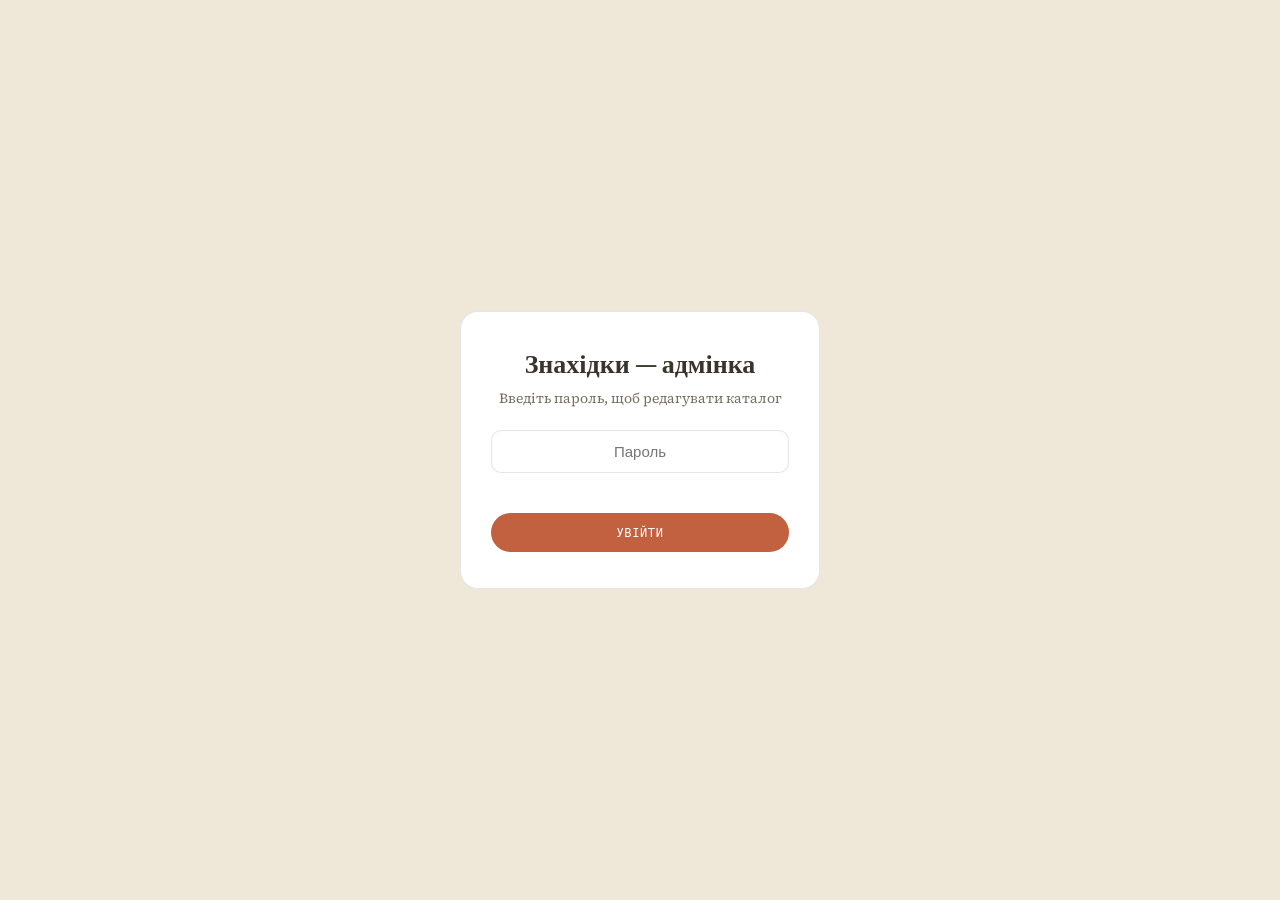
<file: admin.html>
<!DOCTYPE html>
<html lang="uk">
<head>
<meta charset="UTF-8">
<meta name="viewport" content="width=device-width, initial-scale=1.0">
<title>Знахідки — адмінка</title>
<link rel="preconnect" href="https://fonts.googleapis.com">
<link rel="preconnect" href="https://fonts.gstatic.com" crossorigin>
<link href="https://fonts.googleapis.com/css2?family=Fraunces:opsz,wght@9..144,400;9..144,500;9..144,600;9..144,700&family=Source+Serif+4:ital,wght@0,400;0,500;0,600;1,400&family=Space+Mono:wght@400;700&display=swap" rel="stylesheet">
<link rel="stylesheet" href="style.css">
<meta http-equiv="Cache-Control" content="no-cache, no-store, must-revalidate">
</head>
<body>

<div class="lock-screen" id="lockScreen">
  <div class="lock-box">
    <h2>Знахідки — адмінка</h2>
    <p>Введіть пароль, щоб редагувати каталог</p>
    <input type="password" id="lockPassword" placeholder="Пароль">
    <div class="lock-error" id="lockError"></div>
    <button class="btn-primary" style="width:100%" id="lockSubmit">Увійти</button>
  </div>
</div>

<div class="shell" id="appShell" style="display:none;">

  <header class="masthead">
    <div class="masthead-top">
      <div>
        <p class="eyebrow">Домашній каталог · адмін-режим</p>
        <h1>Знахідки<br><em>на двох</em></h1>
        <p class="subline">Тут ви з дружиною додаєте, редагуєте й прибираєте знахідки. Публічна сторінка покаже їх лише після публікації.</p>
      </div>
      <span class="admin-badge">режим редагування</span>
    </div>

    <nav class="tabs" id="tabs"></nav>
  </header>

  <main id="pages"></main>

  <footer>
    <span id="footer-count"></span>
    <button class="btn-secondary" style="padding:8px 16px;" id="publishBtn">Опублікувати →</button>
  </footer>

</div>

<!-- Модалка додавання/редагування знахідки -->
<div class="modal-overlay" id="modalOverlay">
  <div class="modal">
    <h3 id="modalTitle">Нова знахідка</h3>
    <p class="modal-sub" id="modalSub"></p>

    <div class="field">
      <label>Назва</label>
      <input type="text" id="fTitle" placeholder="напр. Чайна пара, порцеляна">
    </div>
    <div class="field">
      <label>Де знайшли</label>
      <input type="text" id="fPlace" placeholder="напр. блошиний ринок">
    </div>
    <div class="field">
      <label>Опис / стан</label>
      <textarea id="fNote" placeholder="стан, деталі, історія знахідки"></textarea>
    </div>
    <div class="field">
      <label>Статус</label>
      <select id="fStatus">
        <option value="available">Є в наявності</option>
        <option value="sold">Вже пішло</option>
      </select>
    </div>
    <div class="field">
      <label style="display:flex; align-items:center; gap:8px; cursor:pointer;">
        <input type="checkbox" id="fForSale" style="width:16px; height:16px;" onchange="togglePriceField()">
        Товар для продажу (з'явиться у "Крамниці")
      </label>
      <div id="priceFieldWrap" style="display:none; margin-top:10px;">
        <label>Ціна</label>
        <input type="text" id="fPrice" placeholder="напр. 450 грн">
      </div>
    </div>
    <div class="field">
      <label>Фото (необов'язково)</label>
      <input type="file" id="fPhoto" accept="image/*">
      <div class="photo-preview" id="photoPreview">без фото</div>
    </div>

    <div class="field">
      <label>Характеристики (необов'язково)</label>
      <div id="specsList"></div>
      <button type="button" class="btn-secondary" id="addSpecBtn" style="margin-top:8px; width:100%;">+ додати характеристику</button>
    </div>

    <div class="modal-status" id="modalStatus"></div>

    <div class="modal-actions">
      <button class="btn-secondary" id="cancelBtn">Скасувати</button>
      <button class="btn-primary" id="saveBtn">Зберегти</button>
    </div>
  </div>
</div>

<!-- Модалка додавання/редагування статті -->
<div class="modal-overlay" id="articleModalOverlay">
  <div class="modal">
    <h3 id="articleModalTitle">Нова історія</h3>

    <div class="field">
      <label>Заголовок</label>
      <input type="text" id="aTitle" placeholder="напр. Як ми почали збирати вінтаж">
    </div>
    <div class="field">
      <label>Підзаголовок (необов'язково)</label>
      <input type="text" id="aSubtitle" placeholder="напр. Фарфор, кінець ХІХ ст.">
    </div>
    <div class="field">
      <label>Короткий опис (буде показано в стрічці)</label>
      <textarea id="aExcerpt" placeholder="2-3 речення, які підсумовують історію" style="min-height:56px;"></textarea>
    </div>
    <div class="field">
      <label>Повний текст статті</label>
      <textarea id="aContent" placeholder="Текст статті повністю" style="min-height:140px;"></textarea>
    </div>
    <div class="field">
      <label>Фото (необов'язково)</label>
      <input type="file" id="aPhoto" accept="image/*">
      <div class="photo-preview" id="aPhotoPreview">без фото</div>
    </div>

    <div class="field">
      <label>Хронологія «Минуле в деталях» (необов'язково)</label>
      <p style="font-size:12px; color:var(--ink-soft); margin:0 0 10px 0;">Заповніть, якщо хочете показати цю історію як розгорнуту хронологію на сторінці "Про нас".</p>
      <label style="margin-top:8px;">01. Знайшли</label>
      <textarea id="aStep1" placeholder="напр. Блошиний ринок у Львові, серед старого посуду." style="min-height:44px;"></textarea>
      <label style="margin-top:8px;">02. Помітили</label>
      <textarea id="aStep2" placeholder="напр. Тонкий малюнок і незвичний орнамент привернули увагу." style="min-height:44px;"></textarea>
      <label style="margin-top:8px;">03. Дізналися</label>
      <textarea id="aStep3" placeholder="напр. Ймовірно, австро-угорське виробництво кінця ХІХ ст." style="min-height:44px;"></textarea>
      <label style="margin-top:8px;">04. Зберегли</label>
      <textarea id="aStep4" placeholder="напр. Тепер ця чашка частина нашої колекції." style="min-height:44px;"></textarea>
    </div>

    <div class="modal-status" id="articleModalStatus"></div>

    <div class="modal-actions">
      <button class="btn-secondary" id="articleCancelBtn">Скасувати</button>
      <button class="btn-primary" id="articleSaveBtn">Зберегти</button>
    </div>
  </div>
</div>

<!-- Модалка публікації -->
<div class="modal-overlay" id="publishOverlay">
  <div class="modal">
    <h3>Опублікувати каталог</h3>
    <p class="modal-sub">Завантажте файл нижче і замініть ним <strong>data.json</strong> у вашому репозиторії на GitHub. Публічна сторінка одразу покаже оновлені знахідки.</p>
    <button class="btn-primary" style="width:100%; margin-bottom:14px;" id="downloadDataBtn">Завантажити data.json</button>
    <p class="modal-sub" style="margin-bottom:6px;">Або скопіюйте вміст вручну:</p>
    <div class="publish-code" id="publishCode"></div>
    <div class="modal-actions">
      <button class="btn-secondary" style="width:100%;" id="closePublishBtn">Закрити</button>
    </div>
  </div>
</div>

<button class="back-to-top" id="backToTop" onclick="window.scrollTo({top:0, behavior:'smooth'})" aria-label="Нагору">
  <svg viewBox="0 0 24 24" fill="none" stroke="currentColor" stroke-width="2.4" stroke-linecap="round" stroke-linejoin="round"><path d="M12 19V5"/><path d="M6 11l6-6 6 6"/></svg>
</button>

<script>
// ===================== ПАРОЛЬ =====================
// Проста локальна перевірка — не криптографічний захист,
// але відсіює випадкових відвідувачів.
const ADMIN_PASSWORD = 'znahidky2026';
const UNLOCK_KEY = 'znahidky_admin_unlocked';

function tryUnlock(){
  const val = document.getElementById('lockPassword').value;
  if (val === ADMIN_PASSWORD){
    localStorage.setItem(UNLOCK_KEY, '1');
    showApp();
  } else {
    document.getElementById('lockError').textContent = 'Невірний пароль';
  }
}
document.getElementById('lockSubmit').addEventListener('click', tryUnlock);
document.getElementById('lockPassword').addEventListener('keydown', (e) => { if (e.key === 'Enter') tryUnlock(); });

function showApp(){
  document.getElementById('lockScreen').style.display = 'none';
  document.getElementById('appShell').style.display = 'block';
  init();
}

// ===================== ІКОНКИ ПО КАТЕГОРІЯХ =====================
const icons = {
  books: `<svg viewBox="0 0 64 64" fill="none" stroke="#9C4A2E" stroke-width="2.4" stroke-linecap="round" stroke-linejoin="round">
    <path d="M32 14c-6-5-14-6-20-4v34c6-2 14-1 20 4"/>
    <path d="M32 14c6-5 14-6 20-4v34c-6-2-14-1-20 4"/>
    <path d="M32 14v38"/>
  </svg>`,
  ceramics: `<svg viewBox="0 0 64 64" fill="none" stroke="#9C4A2E" stroke-width="2.4" stroke-linecap="round" stroke-linejoin="round">
    <path d="M24 12h16v8c6 4 8 10 6 18-2 8-8 12-14 12s-12-4-14-12c-2-8 0-14 6-18z"/>
    <path d="M24 12h16"/>
    <path d="M40 26c4 1 8 4 8 8s-3 6-6 6"/>
  </svg>`,
  paintings: `<svg viewBox="0 0 64 64" fill="none" stroke="#9C4A2E" stroke-width="2.4" stroke-linecap="round" stroke-linejoin="round">
    <rect x="10" y="12" width="44" height="34" rx="2"/>
    <path d="M10 38l12-10 9 8 8-12 15 16"/>
    <circle cx="22" cy="22" r="3.5"/>
    <path d="M20 52h24"/>
  </svg>`,
  vinyl: `<svg viewBox="0 0 64 64" fill="none" stroke="#9C4A2E" stroke-width="2.4" stroke-linecap="round" stroke-linejoin="round">
    <circle cx="32" cy="32" r="20"/>
    <circle cx="32" cy="32" r="13" stroke-dasharray="1.5 4"/>
    <circle cx="32" cy="32" r="4" fill="#9C4A2E" stroke="none"/>
  </svg>`,
  other: `<svg viewBox="0 0 64 64" fill="none" stroke="#9C4A2E" stroke-width="2.4" stroke-linecap="round" stroke-linejoin="round">
    <path d="M12 24l20-10 20 10-20 10z"/>
    <path d="M12 24v18l20 10 20-10V24"/>
    <path d="M32 34v18"/>
  </svg>`
};

const categories = [
  { id:'about',    label:'Про нас',              index:'00' },
  { id:'books',    label:'Книги',                index:'01' },
  { id:'ceramics', label:'Кераміка та фарфор',    index:'02' },
  { id:'paintings',label:'Картини',               index:'03' },
  { id:'vinyl',    label:'Вініл',                 index:'04' },
  { id:'other',    label:'Інше',                  index:'05' },
  { id:'articles', label:'Історії',               index:'06' },
  { id:'contacts', label:'Контакти',              index:'08' },
];

const DEFAULT_CONTACTS = {
  telegram: 'https://t.me',
  instagram: 'https://instagram.com',
  facebook: 'https://facebook.com',
  email: 'znahidky@example.com',
  buying: 'Пишете в будь-який зручний месенджер — домовляємось про ціну й деталі\nОплата переказом на карту\nЗабрати особисто у Львові або відправимо Новою поштою'
};

const DRAFT_KEY = 'znahidky_admin_draft';
let items = { books:[], ceramics:[], paintings:[], vinyl:[], other:[], articles:[], featured:null, featuredStory:null, contacts:null };

const tabsEl = document.getElementById('tabs');
const pagesEl = document.getElementById('pages');
const modalOverlay = document.getElementById('modalOverlay');
const modalStatus = document.getElementById('modalStatus');
let currentCatForModal = null;
let pendingPhotoDataUrl = null;
let detailReturnTo = 'about';
let editingItemId = null;

categories.forEach(cat => {
  const btn = document.createElement('button');
  btn.dataset.target = cat.id;
  btn.textContent = cat.label;
  btn.addEventListener('click', () => showPage(cat.id));
  tabsEl.appendChild(btn);
});

const REAL_CATEGORY_IDS = ['books','ceramics','paintings','vinyl','other'];

function renderAboutPage(){
  const el = document.createElement('section');
  el.className = 'page';
  el.id = 'page-about';

  const featuredOptionsHtml = REAL_CATEGORY_IDS.map(catId => {
    const cat = categories.find(c => c.id === catId);
    const list = items[catId] || [];
    if (!list.length) return '';
    const opts = list.map(it => `<option value="${catId}::${it.id}"${items.featured && items.featured.catId === catId && items.featured.itemId === it.id ? ' selected' : ''}>${escapeHtml(it.title)}</option>`).join('');
    return `<optgroup label="${cat.label}">${opts}</optgroup>`;
  }).join('');

  const storyOptionsHtml = (items.articles || []).map(a => `<option value="${a.id}"${items.featuredStory === a.id ? ' selected' : ''}>${escapeHtml(a.title)}</option>`).join('');

  el.innerHTML = `
    <div class="about-grid">
      <div>
        <h2>Про нас</h2>
        <p>Ми збираємо старі речі — не заради колекції на полиці, а заради історій, які до них додаються.</p>
        <p>Тут ми фіксуємо те, що знаходимо разом. Це адмін-режим — правки тут ще не бачить ніхто, крім вас, поки ви не натиснете "Опублікувати".</p>
      </div>
      <div class="signature-block">
        <span class="stamp">Що ми шукаємо</span>
        <ul>
          <li><strong>Книги</strong> — старі видання, з характером і історією</li>
          <li><strong>Кераміка та фарфор</strong> — посуд, дрібна пластика</li>
          <li><strong>Картини</strong> — невеликі формати, аматорський і професійний живопис</li>
          <li><strong>Вініл</strong> — переважно джаз, іноді щось поруч</li>
          <li><strong>Інше</strong> — все компактне і по-справжньому цікаве</li>
        </ul>
      </div>
    </div>

    <div class="signature-block" style="margin-top:32px;">
      <span class="stamp">Знахідка місяця</span>
      <p style="font-size:14px; color:var(--ink-soft); margin:0 0 14px 0;">Оберіть, яку знахідку показувати у блоці "Знахідка місяця" на публічній сторінці.</p>
      <select id="featuredSelect" onchange="setFeatured(this.value)" style="width:100%; font-family:'Source Serif 4', Georgia, serif; font-size:14px; padding:10px 12px; border:1px solid var(--line); border-radius:10px; background:var(--paper-card); color:var(--ink);">
        <option value="">— не вибрано —</option>
        ${featuredOptionsHtml}
      </select>
    </div>

    <div class="signature-block" style="margin-top:20px;">
      <span class="stamp">Минуле в деталях</span>
      <p style="font-size:14px; color:var(--ink-soft); margin:0 0 14px 0;">Оберіть історію (зі своєю хронологією), яку показувати у блоці "Минуле в деталях" на "Про нас". Заповнити хронологію можна у формі редагування історії на вкладці "Історії".</p>
      <select id="featuredStorySelect" onchange="setFeaturedStory(this.value)" style="width:100%; font-family:'Source Serif 4', Georgia, serif; font-size:14px; padding:10px 12px; border:1px solid var(--line); border-radius:10px; background:var(--paper-card); color:var(--ink);">
        <option value="">— не вибрано —</option>
        ${storyOptionsHtml}
      </select>
    </div>
  `;
  pagesEl.appendChild(el);
}

function setFeaturedStory(value){
  items.featuredStory = value || null;
  saveDraft();
}

function setFeatured(value){
  if (!value){
    items.featured = null;
  } else {
    const [catId, itemId] = value.split('::');
    items.featured = { catId, itemId };
  }
  saveDraft();
}

function renderCategoryPage(cat){
  let el = document.getElementById('page-' + cat.id);
  if (!el){
    el = document.createElement('section');
    el.className = 'page';
    el.id = 'page-' + cat.id;
    pagesEl.appendChild(el);
  }
  const list = items[cat.id] || [];

  const cardsHtml = list.length ? list.map((it, i) => `
    <article class="find-card" onclick="openDetail('${cat.id}','${it.id}')">
      <span class="cat-no">${cat.index}.${String(i+1).padStart(2,'0')}</span>
      <div class="thumb">${it.photo ? `<img src="${it.photo}" alt="">` : (icons[cat.id] || icons.other)}</div>
      <h3>${escapeHtml(it.title)}</h3>
      <p class="meta">знайдено: ${escapeHtml(it.place || '—')}</p>
      <p>${escapeHtml(truncateText(it.note, 90))}</p>
      ${it.forSale ? `<p style="font-family:'Space Mono', monospace; font-size:10px; text-transform:uppercase; color:#9C4A2E; margin:0 0 8px;">🏷 на продаж${it.price ? ' · ' + escapeHtml(it.price) : ''}</p>` : ''}
      <div class="card-footer">
        <span class="status ${it.status}">${it.status === 'sold' ? 'вже пішло' : 'є в наявності'}</span>
        <div class="card-actions">
          <button class="icon-btn" onclick="event.stopPropagation(); toggleStatus('${cat.id}','${it.id}')">${it.status === 'sold' ? 'повернути' : 'позначити продано'}</button>
          <button class="icon-btn danger" onclick="event.stopPropagation(); deleteItem('${cat.id}','${it.id}')">видалити</button>
        </div>
      </div>
    </article>
  `).join('') : `<div class="empty-note">Тут поки порожньо — перша знахідка чекає на своє місце.</div>`;

  el.innerHTML = `
    <div class="page-head">
      <h2>${cat.label}</h2>
      <div class="head-right">
        <span class="count">${list.length} ${list.length === 1 ? 'позиція' : 'позицій'}</span>
        <button class="add-btn" onclick="openModal('${cat.id}')">+ Додати знахідку</button>
      </div>
    </div>
    <div class="card-grid">${cardsHtml}</div>
  `;
}

function escapeHtml(str){
  const d = document.createElement('div');
  d.textContent = str || '';
  return d.innerHTML;
}
function truncateText(str, maxLen){
  if (!str) return '';
  if (str.length <= maxLen) return str;
  return str.slice(0, maxLen).trim() + '…';
}

// ===================== КОНТАКТИ (адмін) =====================
function renderContactsAdminPage(){
  let el = document.getElementById('page-contacts');
  if (!el){
    el = document.createElement('section');
    el.className = 'page';
    el.id = 'page-contacts';
    pagesEl.appendChild(el);
  }
  const c = items.contacts || DEFAULT_CONTACTS;

  el.innerHTML = `
    <div class="page-head">
      <h2>Контакти</h2>
    </div>
    <div class="signature-block">
      <span class="stamp">Способи зв'язку</span>
      <p style="font-size:13px; color:var(--ink-soft); margin:0 0 16px 0;">Вставте повні посилання (напр. https://t.me/ваш_нік). Зміни зберігаються автоматично.</p>

      <div class="field">
        <label>Telegram (посилання)</label>
        <input type="text" id="cTelegram" value="${escapeHtml(c.telegram || '')}" oninput="updateContact('telegram', this.value)" placeholder="https://t.me/username">
      </div>
      <div class="field">
        <label>Instagram (посилання)</label>
        <input type="text" id="cInstagram" value="${escapeHtml(c.instagram || '')}" oninput="updateContact('instagram', this.value)" placeholder="https://instagram.com/username">
      </div>
      <div class="field">
        <label>Facebook (посилання)</label>
        <input type="text" id="cFacebook" value="${escapeHtml(c.facebook || '')}" oninput="updateContact('facebook', this.value)" placeholder="https://facebook.com/...">
      </div>
      <div class="field">
        <label>Email</label>
        <input type="text" id="cEmail" value="${escapeHtml(c.email || '')}" oninput="updateContact('email', this.value)" placeholder="pasta@example.com">
      </div>
    </div>

    <div class="signature-block" style="margin-top:20px;">
      <span class="stamp">Як відбувається купівля</span>
      <p style="font-size:13px; color:var(--ink-soft); margin:0 0 12px 0;">Кожен рядок — окремий пункт списку на сторінці "Контакти".</p>
      <textarea id="cBuying" oninput="updateContact('buying', this.value)" style="min-height:100px; width:100%; font-family:'Source Serif 4', Georgia, serif; font-size:14px; padding:10px 12px; border:1px solid var(--line); border-radius:10px; background:var(--paper-card); color:var(--ink);">${escapeHtml(c.buying || '')}</textarea>
    </div>
  `;
}

function updateContact(field, value){
  if (!items.contacts) items.contacts = { ...DEFAULT_CONTACTS };
  items.contacts[field] = value;
  saveDraft();
}

// ===================== СТАТТІ (адмін) =====================
function renderArticlesAdminPage(){
  let el = document.getElementById('page-articles');
  if (!el){
    el = document.createElement('section');
    el.className = 'page';
    el.id = 'page-articles';
    pagesEl.appendChild(el);
  }
  const list = items.articles || [];

  const cardsHtml = list.length ? list.map(a => `
    <article class="find-card" onclick="openArticleModal('${a.id}')">
      <div class="thumb">${a.photo ? `<img src="${a.photo}" alt="">` : icons.other}</div>
      <h3>${escapeHtml(a.title)}</h3>
      <p>${escapeHtml(truncateText(a.excerpt, 100))}</p>
      <div class="card-footer">
        <div class="card-actions">
          <button class="icon-btn danger" onclick="event.stopPropagation(); deleteArticle('${a.id}')">видалити</button>
        </div>
      </div>
    </article>
  `).join('') : `<div class="empty-note">Статей поки немає.</div>`;

  el.innerHTML = `
    <div class="page-head">
      <h2>Історії</h2>
      <div class="head-right">
        <span class="count">${list.length} ${list.length === 1 ? 'історія' : 'історій'}</span>
        <button class="add-btn" onclick="openArticleModal()">+ Додати історію</button>
      </div>
    </div>
    <div class="card-grid">${cardsHtml}</div>
  `;
}

let editingArticleId = null;
let pendingArticlePhotoDataUrl = null;

function openArticleModal(articleId){
  editingArticleId = articleId || null;
  pendingArticlePhotoDataUrl = null;
  const existing = articleId ? (items.articles || []).find(a => a.id === articleId) : null;

  document.getElementById('articleModalTitle').textContent = existing ? 'Редагувати історію' : 'Нова історія';
  document.getElementById('aTitle').value = existing ? existing.title : '';
  document.getElementById('aSubtitle').value = existing ? (existing.subtitle || '') : '';
  document.getElementById('aExcerpt').value = existing ? (existing.excerpt || '') : '';
  document.getElementById('aContent').value = existing ? (existing.content || '') : '';
  document.getElementById('aPhoto').value = '';

  const steps = existing && existing.timeline ? existing.timeline : ['','','',''];
  document.getElementById('aStep1').value = steps[0] || '';
  document.getElementById('aStep2').value = steps[1] || '';
  document.getElementById('aStep3').value = steps[2] || '';
  document.getElementById('aStep4').value = steps[3] || '';

  if (existing && existing.photo){
    pendingArticlePhotoDataUrl = existing.photo;
    document.getElementById('aPhotoPreview').innerHTML = `<img src="${existing.photo}" alt="">`;
  } else {
    document.getElementById('aPhotoPreview').innerHTML = 'без фото';
  }

  document.getElementById('articleSaveBtn').textContent = existing ? 'Зберегти зміни' : 'Зберегти';
  document.getElementById('articleModalStatus').textContent = '';
  document.getElementById('articleModalOverlay').classList.add('open');
}

function closeArticleModal(){
  document.getElementById('articleModalOverlay').classList.remove('open');
}

document.getElementById('articleCancelBtn').addEventListener('click', closeArticleModal);
document.getElementById('articleModalOverlay').addEventListener('click', (e) => {
  if (e.target === document.getElementById('articleModalOverlay')) closeArticleModal();
});

document.getElementById('aPhoto').addEventListener('change', (e) => {
  const file = e.target.files[0];
  if (!file) return;
  const preview = document.getElementById('aPhotoPreview');
  preview.textContent = 'обробка фото…';

  const reader = new FileReader();
  reader.onload = (ev) => {
    const img = new Image();
    img.onload = () => {
      const maxW = 900;
      const scale = Math.min(1, maxW / img.width);
      const canvas = document.createElement('canvas');
      canvas.width = img.width * scale;
      canvas.height = img.height * scale;
      const ctx = canvas.getContext('2d');
      ctx.drawImage(img, 0, 0, canvas.width, canvas.height);
      pendingArticlePhotoDataUrl = canvas.toDataURL('image/jpeg', 0.75);
      preview.innerHTML = `<img src="${pendingArticlePhotoDataUrl}" alt="">`;
    };
    img.onerror = () => { preview.textContent = 'не вдалося прочитати фото'; };
    img.src = ev.target.result;
  };
  reader.onerror = () => { preview.textContent = 'не вдалося прочитати файл'; };
  reader.readAsDataURL(file);
});

document.getElementById('articleSaveBtn').addEventListener('click', () => {
  const title = document.getElementById('aTitle').value.trim();
  if (!title){
    document.getElementById('articleModalStatus').textContent = 'Вкажіть заголовок статті.';
    return;
  }

  const fields = {
    title,
    subtitle: document.getElementById('aSubtitle').value.trim(),
    excerpt: document.getElementById('aExcerpt').value.trim(),
    content: document.getElementById('aContent').value.trim(),
    photo: pendingArticlePhotoDataUrl,
    timeline: [
      document.getElementById('aStep1').value.trim(),
      document.getElementById('aStep2').value.trim(),
      document.getElementById('aStep3').value.trim(),
      document.getElementById('aStep4').value.trim()
    ]
  };

  if (!items.articles) items.articles = [];

  if (editingArticleId){
    const a = items.articles.find(x => x.id === editingArticleId);
    if (a) Object.assign(a, fields);
  } else {
    items.articles.unshift({
      id: 'art_' + Date.now() + '_' + Math.random().toString(36).slice(2,7),
      ...fields
    });
  }

  renderArticlesAdminPage();
  const ok = saveDraft();
  if (ok){
    closeArticleModal();
  } else {
    document.getElementById('articleModalStatus').textContent = 'Не вдалося зберегти (можливо, забагато фото займають місце).';
  }
});

async function deleteArticle(articleId){
  if (!confirm('Видалити цю історію?')) return;
  items.articles = (items.articles || []).filter(a => a.id !== articleId);
  renderArticlesAdminPage();
  saveDraft();
}

function renderDetailPage(){
  let el = document.getElementById('page-detail');
  if (!el){
    el = document.createElement('section');
    el.className = 'page';
    el.id = 'page-detail';
    pagesEl.appendChild(el);
  }
  return el;
}

function openDetail(catId, itemId){
  const cat = categories.find(c => c.id === catId);
  const it = (items[catId] || []).find(x => x.id === itemId);
  if (!it) return;

  detailReturnTo = catId;
  const el = renderDetailPage();
  el.innerHTML = `
    <button class="back-btn" onclick="closeDetail()">← Назад до «${cat.label}»</button>
    <div class="detail-grid">
      <div class="detail-photo">${it.photo ? `<img src="${it.photo}" alt="">` : (icons[cat.id] || icons.other)}</div>
      <div class="detail-info">
        <span class="detail-cat-no">${cat.index} · ${cat.label}</span>
        <h2>${escapeHtml(it.title)}</h2>
        <div class="detail-meta-row">
          <span class="place">знайдено: ${escapeHtml(it.place || '—')}</span>
          <span class="status ${it.status}">${it.status === 'sold' ? 'вже пішло' : 'є в наявності'}</span>
          ${it.forSale ? `<span class="status" style="background:#C1613F; color:#fff;">🏷 на продаж${it.price ? ' · ' + escapeHtml(it.price) : ''}</span>` : ''}
        </div>
        <p class="note">${escapeHtml(it.note || 'Опис поки не додано.')}</p>
        <div class="detail-actions">
          <button class="icon-btn" onclick="openModal('${catId}','${itemId}')">редагувати</button>
          <button class="icon-btn" onclick="toggleStatus('${catId}','${itemId}'); openDetail('${catId}','${itemId}')">${it.status === 'sold' ? 'повернути в наявність' : 'позначити продано'}</button>
          <button class="icon-btn danger" onclick="handleDetailDelete('${catId}','${itemId}')">видалити</button>
        </div>
      </div>
    </div>
  `;

  document.querySelectorAll('.page').forEach(p => p.classList.remove('active'));
  document.querySelectorAll('nav.tabs button').forEach(b => b.classList.remove('active'));
  el.classList.add('active');
}

function closeDetail(){
  showPage(detailReturnTo);
}

async function handleDetailDelete(catId, itemId){
  if (!confirm('Видалити цю знахідку?')) return;
  items[catId] = items[catId].filter(x => x.id !== itemId);
  renderCategoryPage(categories.find(c => c.id === catId));
  saveDraft();
  closeDetail();
}

function renderAll(){
  categories.forEach(cat => {
    if (cat.id === 'about') {
      if (!document.getElementById('page-about')) renderAboutPage();
    } else if (cat.id === 'articles') {
      renderArticlesAdminPage();
    } else if (cat.id === 'contacts') {
      renderContactsAdminPage();
    } else {
      renderCategoryPage(cat);
    }
  });
  updateFooterCount();
}

function updateFooterCount(){
  const totalItems = ['books','ceramics','paintings','vinyl','other'].reduce((sum, id) => sum + (items[id] || []).length, 0);
  document.getElementById('footer-count').textContent = totalItems + ' знахідок у чернетці';
}

function showPage(id){
  document.querySelectorAll('.page').forEach(p => p.classList.remove('active'));
  document.querySelectorAll('nav.tabs button').forEach(b => b.classList.remove('active'));
  document.getElementById('page-' + id).classList.add('active');
  document.querySelector(`nav.tabs button[data-target="${id}"]`).classList.add('active');
}

// ===================== ЧЕРНЕТКА (localStorage) =====================
async function loadDraft(){
  try{
    const raw = localStorage.getItem(DRAFT_KEY);
    if (raw){
      items = JSON.parse(raw);
      if (!items.articles) items.articles = [];
      if (items.featured === undefined) items.featured = null;
      if (items.featuredStory === undefined) items.featuredStory = null;
      if (!items.contacts) items.contacts = { ...DEFAULT_CONTACTS };
      return;
    }
  }catch(e){ /* ignore */ }
  // немає чернетки — стартуємо з опублікованих даних, якщо вони є
  try{
    const res = await fetch('data.json?t=' + Date.now(), { cache: 'no-store' });
    if (res.ok){
      items = await res.json();
      if (!items.articles) items.articles = [];
      if (items.featured === undefined) items.featured = null;
      if (items.featuredStory === undefined) items.featuredStory = null;
      if (!items.contacts) items.contacts = { ...DEFAULT_CONTACTS };
    }
  }catch(e){ /* нема опублікованих даних — стартуємо з порожнього каталогу */ }
}

function saveDraft(){
  updateFooterCount();
  try{
    localStorage.setItem(DRAFT_KEY, JSON.stringify(items));
    return true;
  }catch(e){
    return false;
  }
}

async function toggleStatus(catId, itemId){
  const it = items[catId].find(x => x.id === itemId);
  if (!it) return;
  it.status = it.status === 'sold' ? 'available' : 'sold';
  renderCategoryPage(categories.find(c => c.id === catId));
  saveDraft();
}

async function deleteItem(catId, itemId){
  if (!confirm('Видалити цю знахідку?')) return;
  items[catId] = items[catId].filter(x => x.id !== itemId);
  renderCategoryPage(categories.find(c => c.id === catId));
  const ok = saveDraft();
  if (!ok) alert('Не вдалося зберегти видалення. Спробуйте ще раз.');
}

// ===================== МОДАЛКА ДОДАВАННЯ/РЕДАГУВАННЯ =====================
let currentSpecs = [];
const SPEC_SUGGESTIONS = {
  books: ['Видавництво','Рік видання','Кількість сторінок','Мова','Тип палітурки','Стан'],
  ceramics: ['Матеріал','Виробник / клеймо','Рік або період випуску','Розміри','Стан'],
  paintings: ['Художник','Техніка','Розміри','Рік створення','Наявність рами','Стан'],
  vinyl: ['Лейбл/студія','Рік випуску','Оригінал чи перевидання','Стан платівки','Стан конверта','Швидкість (об/хв)'],
  other: ['Матеріал','Рік/період','Розміри','Стан']
};

function renderSpecsList(){
  const wrap = document.getElementById('specsList');
  const suggestions = SPEC_SUGGESTIONS[currentCatForModal] || SPEC_SUGGESTIONS.other;
  wrap.innerHTML = currentSpecs.map((s, i) => `
    <div class="spec-row">
      <input type="text" class="spec-key" placeholder="${suggestions[i % suggestions.length]}" value="${escapeHtml(s.key)}" oninput="updateSpec(${i}, 'key', this.value)">
      <input type="text" class="spec-value" placeholder="значення" value="${escapeHtml(s.value)}" oninput="updateSpec(${i}, 'value', this.value)">
      <button type="button" class="spec-remove" onclick="removeSpecRow(${i})">×</button>
    </div>
  `).join('');
}

function addSpecRow(){
  currentSpecs.push({ key:'', value:'' });
  renderSpecsList();
  const inputs = document.querySelectorAll('#specsList .spec-key');
  if (inputs.length) inputs[inputs.length - 1].focus();
}

function updateSpec(index, field, value){
  if (currentSpecs[index]) currentSpecs[index][field] = value;
}

function removeSpecRow(index){
  currentSpecs.splice(index, 1);
  renderSpecsList();
}

document.getElementById('addSpecBtn').addEventListener('click', addSpecRow);

function togglePriceField(){
  const checked = document.getElementById('fForSale').checked;
  document.getElementById('priceFieldWrap').style.display = checked ? 'block' : 'none';
}

function openModal(catId, itemId){
  currentCatForModal = catId;
  editingItemId = itemId || null;
  pendingPhotoDataUrl = null;
  const cat = categories.find(c => c.id === catId);
  const existing = itemId ? (items[catId] || []).find(x => x.id === itemId) : null;

  document.getElementById('modalTitle').textContent = existing ? 'Редагувати знахідку' : 'Нова знахідка';
  document.getElementById('modalSub').textContent = 'Категорія: ' + cat.label;
  document.getElementById('fTitle').value = existing ? existing.title : '';
  document.getElementById('fPlace').value = existing ? (existing.place || '') : '';
  document.getElementById('fNote').value = existing ? (existing.note || '') : '';
  document.getElementById('fStatus').value = existing ? existing.status : 'available';
  document.getElementById('fPhoto').value = '';
  document.getElementById('fForSale').checked = !!(existing && existing.forSale);
  document.getElementById('fPrice').value = existing ? (existing.price || '') : '';
  togglePriceField();

  currentSpecs = existing && existing.specs ? JSON.parse(JSON.stringify(existing.specs)) : [];
  renderSpecsList();

  if (existing && existing.photo){
    pendingPhotoDataUrl = existing.photo;
    document.getElementById('photoPreview').innerHTML = `<img src="${existing.photo}" alt="">`;
  } else {
    document.getElementById('photoPreview').innerHTML = 'без фото';
  }

  document.getElementById('saveBtn').textContent = existing ? 'Зберегти зміни' : 'Зберегти';
  modalStatus.textContent = '';
  modalOverlay.classList.add('open');
}

function closeModal(){
  modalOverlay.classList.remove('open');
}

document.getElementById('cancelBtn').addEventListener('click', closeModal);
modalOverlay.addEventListener('click', (e) => { if (e.target === modalOverlay) closeModal(); });

document.getElementById('fPhoto').addEventListener('change', (e) => {
  const file = e.target.files[0];
  if (!file) return;
  const preview = document.getElementById('photoPreview');
  preview.textContent = 'обробка фото…';

  const reader = new FileReader();
  reader.onload = (ev) => {
    const img = new Image();
    img.onload = () => {
      const maxW = 700;
      const scale = Math.min(1, maxW / img.width);
      const canvas = document.createElement('canvas');
      canvas.width = img.width * scale;
      canvas.height = img.height * scale;
      const ctx = canvas.getContext('2d');
      ctx.drawImage(img, 0, 0, canvas.width, canvas.height);
      pendingPhotoDataUrl = canvas.toDataURL('image/jpeg', 0.72);
      preview.innerHTML = `<img src="${pendingPhotoDataUrl}" alt="">`;
    };
    img.onerror = () => { preview.textContent = 'не вдалося прочитати фото'; };
    img.src = ev.target.result;
  };
  reader.onerror = () => { preview.textContent = 'не вдалося прочитати файл'; };
  reader.readAsDataURL(file);
});

document.getElementById('saveBtn').addEventListener('click', () => {
  const title = document.getElementById('fTitle').value.trim();
  if (!title){
    modalStatus.textContent = 'Вкажіть назву знахідки.';
    return;
  }

  const fields = {
    title,
    place: document.getElementById('fPlace').value.trim(),
    note: document.getElementById('fNote').value.trim(),
    status: document.getElementById('fStatus').value,
    photo: pendingPhotoDataUrl,
    forSale: document.getElementById('fForSale').checked,
    price: document.getElementById('fForSale').checked ? document.getElementById('fPrice').value.trim() : '',
    specs: currentSpecs.filter(s => s.key.trim() || s.value.trim()).map(s => ({ key: s.key.trim(), value: s.value.trim() }))
  };

  let wasOnDetailPage = document.getElementById('page-detail') && document.getElementById('page-detail').classList.contains('active');

  if (editingItemId){
    const it = items[currentCatForModal].find(x => x.id === editingItemId);
    if (it) Object.assign(it, fields);
  } else {
    items[currentCatForModal].unshift({
      id: 'it_' + Date.now() + '_' + Math.random().toString(36).slice(2,7),
      ...fields
    });
  }

  renderCategoryPage(categories.find(c => c.id === currentCatForModal));
  const ok = saveDraft();

  if (ok){
    closeModal();
    if (wasOnDetailPage && editingItemId){
      openDetail(currentCatForModal, editingItemId);
    }
  } else {
    modalStatus.textContent = 'Не вдалося зберегти (можливо, забагато фото займають місце).';
  }
});

// ===================== ПУБЛІКАЦІЯ =====================
function buildDataJson(){
  return JSON.stringify(items, null, 2);
}

document.getElementById('publishBtn').addEventListener('click', () => {
  const code = buildDataJson();
  document.getElementById('publishCode').textContent = code;
  document.getElementById('publishOverlay').classList.add('open');
});
document.getElementById('closePublishBtn').addEventListener('click', () => {
  document.getElementById('publishOverlay').classList.remove('open');
});
document.getElementById('publishOverlay').addEventListener('click', (e) => {
  if (e.target === document.getElementById('publishOverlay')) document.getElementById('publishOverlay').classList.remove('open');
});
document.getElementById('downloadDataBtn').addEventListener('click', () => {
  const code = buildDataJson();
  const blob = new Blob([code], { type: 'application/json' });
  const url = URL.createObjectURL(blob);
  const a = document.createElement('a');
  a.href = url;
  a.download = 'data.json';
  document.body.appendChild(a);
  a.click();
  document.body.removeChild(a);
  URL.revokeObjectURL(url);
});

// ===================== СТАРТ =====================
window.addEventListener('scroll', () => {
  document.getElementById('backToTop').classList.toggle('visible', window.scrollY > 420);
});

async function init(){
  pagesEl.innerHTML = '<p class="loading-note">Завантажуємо каталог…</p>';
  await loadDraft();
  pagesEl.innerHTML = '';
  renderAboutPage();
  renderAll();
  showPage('about');
}

if (localStorage.getItem(UNLOCK_KEY) === '1'){
  showApp();
}
</script>

</body>
</html>
</file>
<file: style.css>
:root{
  --ink:#3A342C;
  --ink-soft:#786E5E;
  --bg:#FBF6EE;
  --paper-card:#FFFFFF;
  --paper-dim:#F1E7D6;
  --accent:#C1613F;
  --accent-soft:#F0D9C9;
  --accent-deep:#9C4A2E;
  --sage:#7C8B6F;
  --sage-soft:#E4E9DF;
  --sage-deep:#4F6B5A;
  --line: rgba(58,52,44,0.12);
}
*{box-sizing:border-box;}
html,body{margin:0;padding:0;}
body{
  background:#EFE7D8;
  color:var(--ink);
  font-family:'Source Serif 4', Georgia, serif;
  min-height:100vh;
}
.shell{
  max-width:1080px;
  margin:0 auto;
  background:var(--bg);
  min-height:100vh;
  box-shadow:0 0 60px rgba(58,52,44,0.15);
}

header.masthead{
  padding:40px 40px 0 40px;
  border-bottom:1px solid var(--line);
}
.eyebrow{
  font-family:'Space Mono', monospace;
  font-size:11px;
  letter-spacing:0.28em;
  text-transform:uppercase;
  color:var(--accent-deep);
  margin:0 0 10px 0;
}
.masthead-top{
  display:flex;
  justify-content:space-between;
  align-items:flex-start;
  gap:16px;
}
.brand-row{
  display:flex;
  align-items:center;
  gap:14px;
  margin-bottom:6px;
}
.social-row{
  display:flex;
  gap:8px;
  flex-shrink:0;
  padding-top:4px;
}
.social-row a{
  width:34px;
  height:34px;
  border-radius:50%;
  border:1px solid var(--line);
  display:flex;
  align-items:center;
  justify-content:center;
  color:var(--ink-soft);
  transition:all .15s ease;
  text-decoration:none;
}
.social-row a:hover{
  border-color:var(--accent);
  color:var(--accent-deep);
  background:var(--accent-soft);
}
.social-row a svg{ width:16px; height:16px; }

.hero-block{
  display:grid;
  grid-template-columns:1fr 1fr;
  gap:36px;
  align-items:center;
  margin-bottom:40px;
}
@media (max-width:720px){ .hero-block{grid-template-columns:1fr; margin-bottom:28px;} }
.hero-illustration{
  width:100%;
  border-radius:20px;
  overflow:hidden;
  background:var(--paper-dim);
}
.hero-illustration svg{ width:100%; height:100%; display:block; }
.hero-copy .stat-badge{
  display:inline-flex;
  align-items:center;
  gap:8px;
  font-family:'Space Mono', monospace;
  font-size:12px;
  letter-spacing:0.04em;
  text-transform:uppercase;
  background:var(--accent-soft);
  color:var(--accent-deep);
  padding:8px 14px;
  border-radius:999px;
  margin-bottom:18px;
}
.hero-copy .stat-badge strong{
  font-size:15px;
  font-family:'Fraunces', serif;
}
.masthead h1{
  font-family:'Fraunces', serif;
  font-optical-sizing:auto;
  font-weight:600;
  font-size:clamp(38px, 6vw, 60px);
  line-height:0.97;
  margin:0 0 8px 0;
  letter-spacing:-0.01em;
  color:var(--ink);
}
.masthead h1 em{
  font-style:italic;
  font-weight:400;
  color:var(--accent);
}
.masthead .subline{
  font-size:15px;
  color:var(--ink-soft);
  margin:0 0 26px 0;
  max-width:520px;
}
.admin-badge{
  font-family:'Space Mono', monospace;
  font-size:10.5px;
  letter-spacing:0.06em;
  text-transform:uppercase;
  background:var(--accent);
  color:#fff;
  padding:6px 12px;
  border-radius:999px;
  white-space:nowrap;
  margin-top:6px;
}

.site-top{
  display:flex;
  justify-content:space-between;
  align-items:center;
  margin-bottom:22px;
}
.brand{
  display:flex;
  align-items:center;
  gap:10px;
}
.logo-mark{
  width:72px;
  height:72px;
  position:relative;
  flex-shrink:0;
}
.logo-ring{
  position:absolute;
  top:0; left:0;
  width:72px; height:72px;
}
.logo-dot{
  position:absolute;
  top:2px; left:33px;
  width:6px; height:6px;
  border-radius:50%;
  background:#7C8B6F;
}
.logo-circle{
  position:absolute;
  top:7px; left:7px;
  width:58px; height:58px;
  border-radius:50%;
  background:var(--accent);
  box-shadow:0 3px 8px rgba(58,52,44,0.15);
  display:flex;
  align-items:center;
  justify-content:center;
}
.logo-book{
  position:absolute;
  width:43px;
  height:43px;
}
.logo-text{
  position:relative;
  font-family:'Fraunces', serif;
  font-weight:700;
  font-size:13px;
  color:var(--bg);
}
.logo-text em{
  font-style:italic;
  font-weight:400;
  margin-left:-1px;
  color:var(--accent-soft);
}
.social-links{
  display:flex;
  gap:14px;
}
.social-links a{
  color:var(--accent-deep);
  display:flex;
  transition:opacity .15s ease;
}
.social-links a:hover{ opacity:0.65; }
.social-links svg{ width:19px; height:19px; }
.social-links-light a{ color:#FBF6EE; }

.site-top-with-title{
  display:grid;
  grid-template-columns:1fr auto 1fr;
  align-items:center;
  gap:16px;
  margin-bottom:28px;
}
.site-top-with-title .brand{ justify-self:start; }
.site-top-with-title .social-links{ justify-self:end; }
.masthead h1.page-banner-title{
  text-align:center;
  margin:0;
  justify-self:center;
}
.page-banner-title em{
  font-style:italic;
  font-weight:400;
  color:var(--accent);
}
@media (max-width:720px){
  .site-top-with-title{
    grid-template-columns:1fr;
    justify-items:center;
    gap:12px;
  }
  .site-top-with-title .brand{ justify-self:center; order:1; }
  .site-top-with-title .page-banner-title{ order:2; }
  .site-top-with-title .social-links{ justify-self:center; order:3; }
}

.hero-bleed{
  position:relative;
  border-radius:20px;
  overflow:hidden;
  height:320px;
  margin-bottom:24px;
}
.hero-bleed img{
  width:100%;
  height:100%;
  object-fit:cover;
  display:block;
}
.hero-bleed-overlay{
  position:absolute;
  inset:0;
  background:linear-gradient(100deg, rgba(58,52,44,0.72) 0%, rgba(58,52,44,0.42) 42%, rgba(58,52,44,0.05) 68%);
}
.hero-bleed-top{
  position:absolute;
  top:24px; left:28px; right:28px;
  display:flex;
  justify-content:space-between;
  align-items:center;
}
.hero-bleed-text{
  position:absolute;
  left:28px; bottom:28px;
  max-width:70%;
}
.hero-bleed-text .eyebrow{
  color:#F0D9C9;
  margin:0 0 8px 0;
}
.hero-bleed-text h1{
  color:#FBF6EE;
  margin:0;
}
.hero-bleed-text h1 em{
  color:#E8A583;
}
.hero-bleed-counter{
  position:absolute;
  right:28px; bottom:28px;
}
@media (max-width:600px){
  .hero-bleed{ height:280px; }
  .hero-bleed-text{ max-width:85%; }
  .hero-bleed-counter{ display:none; }
}

.counter-pill{
  display:inline-flex;
  align-items:baseline;
  gap:6px;
  background:var(--paper-card);
  border-radius:999px;
  padding:9px 18px;
  font-family:'Space Mono', monospace;
  font-size:11px;
  letter-spacing:0.05em;
  text-transform:uppercase;
  color:var(--sage);
}
.counter-pill span{
  font-family:'Fraunces', serif;
  font-weight:600;
  font-size:19px;
  color:var(--accent-deep);
  text-transform:none;
  letter-spacing:0;
}

nav.tabs{
  display:flex;
  flex-wrap:wrap;
  justify-content:space-evenly;
  gap:8px;
  margin-top:4px;
  padding-bottom:16px;
  position:relative;
}
nav.tabs button{
  font-family:'Space Mono', monospace;
  font-size:14px;
  letter-spacing:0.04em;
  text-transform:uppercase;
  background:transparent;
  border:none;
  border-radius:8px;
  color:var(--ink-soft);
  padding:8px 14px;
  cursor:pointer;
  transition:all .18s ease;
}
nav.tabs button:hover{
  color:var(--sage-deep);
  background:var(--sage-soft);
}
nav.tabs button.active:hover{
  color:var(--accent-deep);
  background:var(--accent-soft);
}
nav.tabs button.active{
  color:var(--accent-deep);
  font-weight:700;
  background:var(--accent-soft);
}
nav.tabs button.tab-shop{
  background:var(--accent);
  color:#fff;
  font-weight:700;
  box-shadow:0 3px 10px rgba(193,97,63,0.35);
}
nav.tabs button.tab-shop:hover,
nav.tabs button.tab-shop.active{
  background:var(--accent-deep);
  color:#fff;
}
nav.tabs button .tag-index{
  opacity:0.6;
  margin-right:6px;
}
nav.tabs button.active .tag-index{ opacity:0.85; }

.finds-tab-wrap{
  position:relative;
  display:inline-flex;
}
.tab-finds{
  display:inline-flex;
  align-items:center;
  gap:6px;
}
.finds-chevron{
  width:10px;
  height:10px;
  transition:transform .2s ease;
}
.finds-tab-wrap.open .finds-chevron{ transform:rotate(180deg); }
.finds-tab-wrap.open .tab-finds{
  color:var(--accent-deep);
  background:var(--accent-soft);
}

.finds-dropdown{
  position:absolute;
  top:calc(100% + 12px);
  left:50%;
  transform:translateX(-50%) translateY(-8px);
  opacity:0;
  visibility:hidden;
  pointer-events:none;
  transition:opacity .22s ease, transform .22s ease, visibility .22s;
  background:var(--paper-card);
  border:1px solid var(--line);
  border-radius:16px;
  box-shadow:0 18px 40px rgba(58,52,44,0.18);
  padding:14px;
  z-index:60;
  display:grid;
  grid-template-columns:repeat(5, 1fr);
  gap:8px;
  min-width:520px;
}
.finds-tab-wrap.open .finds-dropdown{
  opacity:1;
  visibility:visible;
  transform:translateX(-50%) translateY(0);
  pointer-events:auto;
}
.finds-dropdown-card{
  display:flex;
  flex-direction:column;
  align-items:center;
  gap:8px;
  padding:14px 8px;
  border-radius:12px;
  background:transparent;
  border:none;
  cursor:pointer;
  transition:background .15s ease, transform .15s ease;
}
.finds-dropdown-card:hover{
  background:var(--paper-dim);
  transform:translateY(-2px);
}
.finds-dropdown-card.active{
  background:var(--accent-soft);
}
.finds-dropdown-icon{
  width:26px;
  height:26px;
  display:flex;
}
.finds-dropdown-icon svg{ width:100%; height:100%; }
.finds-dropdown-label{
  font-family:'Space Mono', monospace;
  font-size:10px;
  letter-spacing:0.02em;
  text-transform:uppercase;
  color:var(--ink-soft);
  text-align:center;
  line-height:1.25;
}
.finds-dropdown-card.active .finds-dropdown-label{ color:var(--accent-deep); font-weight:700; }
@media (max-width:640px){
  .finds-dropdown{
    grid-template-columns:repeat(3, 1fr);
    min-width:280px;
    left:auto;
    right:-20px;
    transform:translateY(-8px);
  }
  .finds-tab-wrap.open .finds-dropdown{ transform:translateY(0); }
}

main{
  padding:44px 40px 70px 40px;
}
.page{display:none;}
.page.active{display:block; animation:fade .35s ease;}

.reveal{
  opacity:0;
  transform:translateY(18px);
  transition:opacity .6s ease, transform .6s ease;
  transition-delay: calc(var(--i, 0) * 60ms);
}
.reveal.in-view{
  opacity:1;
  transform:translateY(0);
}
@media (prefers-reduced-motion: reduce){
  .reveal{ opacity:1; transform:none; transition:none; }
}

.lightbox-overlay{
  display:none;
  position:fixed;
  inset:0;
  background:rgba(20,17,13,0.92);
  align-items:center;
  justify-content:center;
  z-index:100;
  padding:40px;
  cursor:zoom-out;
}
.lightbox-overlay.open{ display:flex; }
.lightbox-overlay img{
  max-width:100%;
  max-height:100%;
  border-radius:10px;
  box-shadow:0 20px 60px rgba(0,0,0,0.5);
  cursor:default;
}
.lightbox-close{
  position:absolute;
  top:20px;
  right:24px;
  background:transparent;
  border:1px solid rgba(255,255,255,0.3);
  color:#fff;
  width:40px;
  height:40px;
  border-radius:50%;
  font-size:22px;
  line-height:1;
  cursor:pointer;
  display:flex;
  align-items:center;
  justify-content:center;
  transition:all .15s ease;
}
.lightbox-close:hover{ background:rgba(255,255,255,0.15); }

.back-to-top{
  position:fixed;
  right:24px;
  bottom:24px;
  width:46px;
  height:46px;
  border-radius:50%;
  border:1px solid var(--line);
  background:var(--paper-card);
  color:var(--accent-deep);
  box-shadow:0 8px 20px rgba(58,52,44,0.15);
  cursor:pointer;
  display:flex;
  align-items:center;
  justify-content:center;
  opacity:0;
  visibility:hidden;
  transform:translateY(8px);
  transition:all .25s ease;
  z-index:40;
}
.back-to-top svg{ width:19px; height:19px; }
.back-to-top.visible{
  opacity:1;
  visibility:visible;
  transform:translateY(0);
}
.back-to-top:hover{
  border-color:var(--accent);
  background:var(--accent);
  color:#fff;
}

.bottom-nav{
  display:none;
}
@media (max-width:720px){
  body{ padding-bottom:64px; }
  .bottom-nav{
    display:flex;
    position:fixed;
    left:0; right:0; bottom:0;
    background:var(--bg);
    border-top:1px solid var(--line);
    padding:6px 4px calc(6px + env(safe-area-inset-bottom));
    overflow-x:auto;
    z-index:45;
    gap:2px;
  }
  .bottom-nav::-webkit-scrollbar{ display:none; }
  .bottom-nav button{
    flex:1 0 auto;
    min-width:58px;
    background:none;
    border:none;
    display:flex;
    flex-direction:column;
    align-items:center;
    gap:3px;
    padding:6px 4px;
    color:var(--ink-soft);
    cursor:pointer;
    border-radius:10px;
  }
  .bottom-nav-icon{ width:19px; height:19px; display:flex; }
  .bottom-nav-icon svg{ width:100%; height:100%; }
  .bottom-nav-label{
    font-family:'Space Mono', monospace;
    font-size:8.5px;
    letter-spacing:0.02em;
    text-transform:uppercase;
    text-align:center;
    line-height:1.15;
    max-width:60px;
  }
  .bottom-nav button.active{ color:var(--accent-deep); }
  .bottom-nav button.tab-shop .bottom-nav-icon{
    background:var(--accent);
    color:#fff;
    border-radius:50%;
    padding:5px;
    width:29px;
    height:29px;
    box-sizing:border-box;
  }
  .bottom-nav button.tab-shop .bottom-nav-label{ color:var(--accent-deep); font-weight:700; }
  .bottom-nav button.active .bottom-nav-icon{ color:var(--accent-deep); }
  .back-to-top{ bottom:78px; }
}
@keyframes fade{ from{opacity:0; transform:translateY(6px);} to{opacity:1; transform:translateY(0);} }

.about-grid{
  display:grid;
  grid-template-columns:1.1fr 0.9fr;
  gap:48px;
  align-items:start;
}
@media (max-width:720px){ .about-grid{grid-template-columns:1fr;} }
.about-grid h2{
  font-family:'Fraunces', serif;
  font-size:30px;
  font-weight:600;
  margin:0 0 16px 0;
}
.about-grid p{
  font-size:16px;
  line-height:1.7;
  color:var(--ink-soft);
  margin:0 0 16px 0;
}
.signature-block{
  border:1px solid var(--line);
  border-radius:16px;
  background:var(--paper-card);
  padding:28px 26px;
}
.signature-block .stamp{
  font-family:'Space Mono', monospace;
  font-size:11px;
  letter-spacing:0.14em;
  text-transform:uppercase;
  color:var(--accent-deep);
  display:block;
  margin-bottom:16px;
}
.signature-block ul{
  margin:0; padding-left:18px; color:var(--ink-soft); font-size:15px; line-height:1.9;
}
.signature-block li strong{color:var(--ink);}

.featured-grid{
  display:grid;
  grid-template-columns:1fr 1fr;
  gap:28px;
  margin-top:44px;
  padding-top:36px;
  border-top:1px solid var(--line);
}
@media (max-width:800px){ .featured-grid{ grid-template-columns:1fr; } }

.featured-find{
  background:var(--paper-card);
  border:1px solid var(--line);
  border-radius:16px;
  padding:26px;
}
.section-title{
  font-family:'Fraunces', serif;
  font-size:20px;
  font-weight:600;
  margin:0 0 18px 0;
  color:var(--ink);
}
.featured-find-body{
  display:flex;
  gap:20px;
  align-items:flex-start;
}
.featured-find-photo{
  flex:0 0 40%;
  aspect-ratio:1/1;
  border-radius:12px;
  background:var(--accent-soft);
  display:flex;
  align-items:center;
  justify-content:center;
  overflow:hidden;
}
.featured-find-photo svg{ width:34%; height:34%; }
.featured-find-photo img{ width:100%; height:100%; object-fit:contain; }
.featured-find-content{
  flex:1;
  min-width:0;
}
.featured-find-content h4{
  font-family:'Fraunces', serif;
  font-size:19px;
  font-weight:600;
  margin:0 0 4px 0;
  line-height:1.15;
}
.featured-find-subtitle{
  font-style:italic;
  color:var(--ink-soft);
  font-size:13px;
  margin:0 0 10px 0;
}
.featured-find-desc{
  font-size:14px;
  line-height:1.55;
  color:var(--ink-soft);
  margin:0 0 14px 0;
  display:-webkit-box;
  -webkit-line-clamp:4;
  -webkit-box-orient:vertical;
  overflow:hidden;
}
.featured-find-meta{
  display:flex;
  gap:14px;
  margin-top:14px;
  font-family:'Space Mono', monospace;
  font-size:10.5px;
  color:var(--ink-soft);
  flex-wrap:wrap;
}
@media (max-width:600px){
  .featured-find-body{ flex-direction:column; }
  .featured-find-photo{ flex:0 0 auto; width:100%; aspect-ratio:4/3; }
}

.stats-block{
  background:var(--paper-card);
  border:1px solid var(--line);
  border-radius:16px;
  padding:26px;
}
.stats-block h3{
  font-family:'Fraunces', serif;
  font-size:20px;
  font-weight:600;
  text-align:center;
  margin:0 0 20px 0;
}
.stats-grid{
  display:grid;
  grid-template-columns:repeat(3, 1fr);
  gap:12px;
}
.stat-cell{
  background:var(--paper-dim);
  border-radius:12px;
  padding:16px 8px;
  display:flex;
  flex-direction:column;
  align-items:center;
  gap:6px;
  cursor:pointer;
  transition:transform .18s ease, box-shadow .18s ease;
}
.stat-cell:hover{
  transform:scale(1.06);
  box-shadow:0 8px 18px rgba(58,52,44,0.14);
}
.stat-icon{ width:26px; height:26px; }
.stat-icon svg{ width:100%; height:100%; }
.stat-num{
  font-family:'Fraunces', serif;
  font-weight:700;
  font-size:22px;
  color:var(--ink);
}
.stat-label{
  font-family:'Space Mono', monospace;
  font-size:10px;
  letter-spacing:0.03em;
  text-transform:uppercase;
  color:var(--ink-soft);
  text-align:center;
}
.stat-cell-total{
  background:var(--sage);
}
.stat-cell-total .stat-num,
.stat-cell-total .stat-label{
  color:#fff;
}

.recent-strip{
  margin-top:48px;
  padding-top:32px;
  border-top:1px solid var(--line);
}
.recent-strip h3{
  font-family:'Fraunces', serif;
  font-size:22px;
  font-weight:600;
  margin:0 0 18px 0;
  display:flex;
  align-items:center;
  gap:10px;
}
.recent-strip h3::before{
  content:'';
  display:inline-block;
  width:4px;
  height:22px;
  border-radius:2px;
  background:var(--sage);
}
.recent-list{
  display:flex;
  gap:16px;
  overflow-x:auto;
  padding-bottom:2px;
  scrollbar-width:none;
  -ms-overflow-style:none;
  scroll-behavior:smooth;
}
.recent-list::-webkit-scrollbar{ display:none; }
.recent-carousel{
  display:flex;
  align-items:center;
  gap:10px;
}
.carousel-arrow{
  flex-shrink:0;
  width:34px;
  height:34px;
  border-radius:50%;
  border:1px solid var(--sage);
  background:var(--paper-card);
  color:var(--sage-deep);
  font-size:19px;
  line-height:1;
  cursor:pointer;
  display:flex;
  align-items:center;
  justify-content:center;
  transition:all .15s ease;
}
.carousel-arrow:hover{
  border-color:var(--sage);
  background:var(--sage);
  color:#fff;
}
.recent-card{
  flex:0 0 190px;
  cursor:pointer;
}
.recent-card .thumb{
  width:190px;
  height:190px;
  border-radius:12px;
  background:var(--accent-soft);
  display:flex;
  align-items:center;
  justify-content:center;
  overflow:hidden;
  margin-bottom:10px;
  transition:transform .18s ease;
  position:relative;
}
.recent-card:hover .thumb{ transform:translateY(-3px); }
.recent-card .thumb svg{ width:36%; height:36%; }
.recent-card .thumb img{ width:100%; height:100%; object-fit:cover; }
.recent-card p{
  font-size:13px;
  color:var(--ink-soft);
  margin:0;
  line-height:1.4;
  display:-webkit-box;
  -webkit-line-clamp:2;
  -webkit-box-orient:vertical;
  overflow:hidden;
}

.past-detail{
  margin-top:40px;
  padding-top:32px;
  border-top:1px solid var(--line);
  background:var(--paper-card);
  border:1px solid var(--line);
  border-radius:16px;
  padding:28px;
  display:grid;
  grid-template-columns:1.3fr 0.7fr;
  gap:28px;
  align-items:start;
}
@media (max-width:800px){ .past-detail{ grid-template-columns:1fr; } }
.past-detail-left .past-detail-heading{
  display:flex;
  align-items:center;
  gap:10px;
  margin-bottom:16px;
}
.past-detail-heading::before{
  content:'';
  display:inline-block;
  width:4px;
  height:22px;
  border-radius:2px;
  background:var(--sage);
}
.past-detail-title{
  font-family:'Fraunces', serif;
  font-size:26px;
  font-weight:600;
  margin:0 0 4px 0;
}
.past-detail-subtitle{
  font-size:14px;
  color:var(--ink-soft);
  margin:0 0 22px 0;
}
.timeline-row{
  position:relative;
  display:grid;
  grid-template-columns:repeat(4, 1fr);
  gap:20px;
  margin-top:28px;
  padding-top:6px;
}
.timeline-row::before{
  content:'';
  position:absolute;
  top:28px;
  left:12.5%;
  right:12.5%;
  height:1px;
  background:var(--accent-soft);
  z-index:0;
}
@media (max-width:600px){ .timeline-row{ grid-template-columns:1fr 1fr; } .timeline-row::before{ display:none; } }
.timeline-step{ text-align:center; }
.timeline-icon{
  position:relative;
  z-index:1;
  width:56px;
  height:56px;
  border-radius:50%;
  border:1px solid var(--accent-soft);
  background:var(--paper-card);
  display:flex;
  align-items:center;
  justify-content:center;
  margin:0 auto 14px;
}
.timeline-icon svg{ width:24px; height:24px; }
.timeline-step-label{
  font-family:'Space Mono', monospace;
  font-size:12px;
  font-weight:700;
  color:var(--ink);
  margin:0 0 6px 0;
}
.timeline-step-text{
  font-size:13.5px;
  line-height:1.55;
  color:var(--ink-soft);
  margin:0;
}
.past-detail-right{
  display:flex;
  flex-direction:column;
  align-items:flex-end;
  gap:16px;
}
.past-detail-btn{ white-space:nowrap; }
.past-detail-photo{
  width:100%;
  aspect-ratio:1/1;
  border-radius:14px;
  background:var(--accent-soft);
  overflow:hidden;
  display:flex;
  align-items:center;
  justify-content:center;
}
.past-detail-photo svg{ width:32%; height:32%; }
.past-detail-photo img{ width:100%; height:100%; object-fit:cover; }
@media (max-width:800px){
  .past-detail-right{ flex-direction:column-reverse; align-items:stretch; }
  .past-detail-btn{ width:100%; }
}

.articles-strip{
  margin-top:40px;
  padding-top:32px;
  border-top:1px solid var(--line);
}
.articles-strip h3{
  font-family:'Fraunces', serif;
  font-size:22px;
  font-weight:600;
  margin:0 0 18px 0;
  display:flex;
  align-items:center;
  gap:10px;
}
.articles-strip h3::before{
  content:'';
  display:inline-block;
  width:4px;
  height:22px;
  border-radius:2px;
  background:var(--sage);
}
.articles-preview-grid{
  display:grid;
  grid-template-columns:1fr 1fr;
  gap:0;
}
@media (max-width:720px){ .articles-preview-grid{grid-template-columns:1fr; gap:28px;} }
.article-preview{
  padding:0 28px;
}
.article-preview:first-child{
  padding-left:0;
  border-right:1px solid var(--line);
}
@media (max-width:720px){
  .article-preview:first-child{ border-right:none; padding-right:0; }
}
.article-preview:last-child{
  padding-right:0;
}
.article-preview-photo{
  width:100%;
  aspect-ratio:16/10;
  border-radius:12px;
  background:var(--accent-soft);
  display:flex;
  align-items:center;
  justify-content:center;
  overflow:hidden;
  margin-bottom:14px;
}
.article-preview-photo svg{ width:32%; height:32%; }
.article-preview-photo img{ width:100%; height:100%; object-fit:cover; }
.article-preview h4{
  font-family:'Fraunces', serif;
  font-size:19px;
  font-weight:600;
  margin:0 0 8px 0;
}
.article-preview p{
  font-size:14px;
  line-height:1.55;
  color:var(--ink-soft);
  margin:0 0 14px 0;
  display:-webkit-box;
  -webkit-line-clamp:3;
  -webkit-box-orient:vertical;
  overflow:hidden;
}
.read-btn{
  font-family:'Space Mono', monospace;
  font-size:11px;
  letter-spacing:0.05em;
  text-transform:uppercase;
  background:transparent;
  border:1px solid var(--accent);
  color:var(--accent-deep);
  border-radius:999px;
  padding:8px 16px;
  cursor:pointer;
  transition:background .15s ease;
}
.read-btn:hover{ background:var(--accent); color:#fff; }

.page-toolbar{
  display:flex;
  align-items:center;
  gap:12px;
  border-bottom:1px solid var(--line);
  padding-bottom:18px;
  margin-bottom:32px;
  flex-wrap:wrap;
}
.search-input{
  flex:1 1 200px;
  min-width:160px;
  font-family:'Source Serif 4', Georgia, serif;
  font-size:14px;
  padding:10px 14px;
  border:1px solid var(--line);
  border-radius:10px;
  background:var(--paper-card);
  color:var(--ink);
}
.search-input:focus{ outline:none; border-color:var(--accent); }
.filter-select{
  font-family:'Space Mono', monospace;
  font-size:11px;
  letter-spacing:0.04em;
  text-transform:uppercase;
  padding:10px 14px;
  border:1px solid var(--line);
  border-radius:10px;
  background:var(--paper-card);
  color:var(--ink-soft);
  cursor:pointer;
}
.filter-select:focus{ outline:none; border-color:var(--accent); }

.custom-select{
  position:relative;
}
.custom-select-trigger{
  display:flex;
  align-items:center;
  gap:8px;
  font-family:'Space Mono', monospace;
  font-size:11px;
  letter-spacing:0.04em;
  text-transform:uppercase;
  padding:10px 14px;
  border:1px solid var(--line);
  border-radius:10px;
  background:var(--paper-card);
  color:var(--ink-soft);
  cursor:pointer;
  white-space:nowrap;
}
.custom-select-trigger:hover{ border-color:var(--accent); color:var(--accent-deep); }
.custom-select.open .custom-select-trigger{ border-color:var(--accent); color:var(--accent-deep); }
.custom-select-trigger .chevron{
  width:12px; height:12px;
  flex-shrink:0;
  transition:transform .15s ease;
}
.custom-select.open .chevron{ transform:rotate(180deg); }
.custom-select-options{
  display:none;
  position:absolute;
  top:calc(100% + 6px);
  left:0;
  min-width:100%;
  background:var(--paper-card);
  border:1px solid var(--line);
  border-radius:10px;
  box-shadow:0 12px 28px rgba(58,52,44,0.16);
  padding:6px;
  z-index:30;
}
.custom-select.open .custom-select-options{ display:block; }
.custom-select-option{
  padding:9px 12px;
  border-radius:7px;
  font-family:'Space Mono', monospace;
  font-size:11px;
  letter-spacing:0.04em;
  text-transform:uppercase;
  color:var(--ink-soft);
  cursor:pointer;
  white-space:nowrap;
}
.custom-select-option:hover{ background:var(--paper-dim); color:var(--ink); }
.custom-select-option.selected{
  background:var(--accent-soft);
  color:var(--accent-deep);
  font-weight:700;
}
.custom-select[id^="sort-"] .custom-select-option.selected{
  background:var(--sage-soft);
  color:var(--sage-deep);
}
.custom-select[id^="sort-"].open .custom-select-trigger,
.custom-select[id^="sort-"] .custom-select-trigger:hover{
  border-color:var(--sage);
  color:var(--sage-deep);
}
.page-toolbar .count{
  font-family:'Space Mono', monospace;
  font-size:11px;
  color:var(--sage);
  letter-spacing:0.05em;
  white-space:nowrap;
  margin-left:auto;
}
@media (max-width:600px){
  .page-toolbar .count{ margin-left:0; width:100%; }
}

.contacts-grid{
  display:grid;
  grid-template-columns:repeat(2, 1fr);
  gap:16px;
  max-width:640px;
}
@media (max-width:600px){ .contacts-grid{ grid-template-columns:1fr; } }
.contact-card{
  display:flex;
  align-items:center;
  gap:14px;
  background:var(--paper-card);
  border:1px solid var(--line);
  border-radius:14px;
  padding:18px;
  text-decoration:none;
  color:var(--ink);
  transition:all .18s ease;
}
.contact-card:hover{
  border-color:var(--accent);
  transform:translateY(-2px);
  box-shadow:0 8px 18px rgba(58,52,44,0.1);
}
.contact-icon{
  width:42px;
  height:42px;
  border-radius:50%;
  background:var(--accent-soft);
  color:var(--accent-deep);
  display:flex;
  align-items:center;
  justify-content:center;
  flex-shrink:0;
}
.contact-icon svg{ width:19px; height:19px; }
.contact-label{
  font-family:'Space Mono', monospace;
  font-size:10px;
  letter-spacing:0.04em;
  text-transform:uppercase;
  color:var(--sage-deep);
  margin:0 0 3px 0;
}
.contact-value{
  font-family:'Fraunces', serif;
  font-size:15px;
  font-weight:600;
  margin:0;
}

.page-head{
  display:flex;
  justify-content:space-between;
  align-items:center;
  border-bottom:1px solid var(--line);
  padding-bottom:14px;
  margin-bottom:32px;
  flex-wrap:wrap;
  gap:12px;
}
.page-head h2{
  font-family:'Fraunces', serif;
  font-size:32px;
  font-weight:600;
  margin:0;
}
.page-head .head-right{
  display:flex;
  align-items:center;
  gap:14px;
}
.page-head .count{
  font-family:'Space Mono', monospace;
  font-size:12px;
  color:var(--sage);
  letter-spacing:0.05em;
}
.add-btn{
  font-family:'Space Mono', monospace;
  font-size:12px;
  letter-spacing:0.05em;
  text-transform:uppercase;
  background:var(--accent);
  color:#fff;
  border:none;
  border-radius:999px;
  padding:10px 18px;
  cursor:pointer;
  transition:background .15s ease;
}
.add-btn:hover{ background:var(--accent-deep); }

.card-grid{
  display:grid;
  grid-template-columns:repeat(auto-fill, minmax(230px, 1fr));
  gap:22px;
}
.find-card{
  background:var(--paper-card);
  border:1px solid var(--line);
  border-radius:16px;
  padding:16px 16px 18px 16px;
  transition:transform .18s ease, box-shadow .18s ease;
  position:relative;
  cursor:pointer;
  display:flex;
  flex-direction:column;
}
.find-card:hover{
  transform:translateY(-3px);
  box-shadow:0 12px 24px rgba(58,52,44,0.12);
}
.find-card .cat-no{
  font-family:'Space Mono', monospace;
  font-size:10px;
  color:var(--sage);
  letter-spacing:0.08em;
  display:block;
  text-align:right;
  margin-bottom:2px;
}
.find-card .thumb{
  width:100%;
  aspect-ratio:4/3;
  background:var(--accent-soft);
  border-radius:12px;
  display:flex;
  align-items:center;
  justify-content:center;
  margin-bottom:14px;
  overflow:hidden;
  position:relative;
}
.find-card .thumb svg{ width:52%; height:52%; }
.find-card .thumb img{ width:100%; height:100%; object-fit:contain; }
.for-sale-badge{
  position:absolute;
  top:10px;
  right:10px;
  z-index:2;
  font-family:'Space Mono', monospace;
  font-size:9px;
  letter-spacing:0.04em;
  text-transform:uppercase;
  background:var(--accent);
  color:#fff;
  border-radius:999px;
  padding:5px 10px;
  box-shadow:0 3px 8px rgba(58,52,44,0.2);
}
.new-badge{
  position:absolute;
  top:10px;
  left:10px;
  z-index:2;
  font-family:'Space Mono', monospace;
  font-size:9px;
  letter-spacing:0.04em;
  text-transform:uppercase;
  background:var(--sage);
  color:#fff;
  border-radius:999px;
  padding:5px 10px;
  box-shadow:0 3px 8px rgba(58,52,44,0.2);
}
.card-footer{
  margin-top:auto;
}
.find-card h3{
  font-family:'Fraunces', serif;
  font-size:19px;
  font-weight:600;
  line-height:1.25;
  margin:0 0 6px 0;
  min-height:2.5em;
  display:-webkit-box;
  -webkit-line-clamp:2;
  -webkit-box-orient:vertical;
  overflow:hidden;
}
.find-card .meta{
  display:inline-block;
  font-family:'Space Mono', monospace;
  font-size:10px;
  color:var(--sage-deep);
  background:var(--sage-soft);
  text-transform:uppercase;
  letter-spacing:0.04em;
  border-radius:999px;
  padding:3px 10px;
  margin:0 0 10px 0;
}
.find-card p{
  font-size:14px;
  line-height:1.55;
  color:var(--ink-soft);
  margin:0 0 12px 0;
  display:-webkit-box;
  -webkit-line-clamp:2;
  -webkit-box-orient:vertical;
  overflow:hidden;
}
.find-card .status{
  display:inline-block;
  font-family:'Space Mono', monospace;
  font-size:10px;
  letter-spacing:0.06em;
  text-transform:uppercase;
  padding:4px 10px;
  border-radius:999px;
}
.find-card .status.sold{ background:var(--paper-dim); color:var(--ink-soft); }
.find-card .status.available{ background:var(--sage); color:#fff; }

.shop-card-footer{
  display:flex;
  justify-content:space-between;
  align-items:center;
  width:100%;
}
.shop-price{
  font-family:'Fraunces', serif;
  font-weight:700;
  font-size:16px;
  color:var(--accent-deep);
}
.shop-price-sold{
  color:var(--ink-soft);
  font-weight:600;
  text-decoration:line-through;
}
.shop-cta{
  font-family:'Space Mono', monospace;
  font-size:10px;
  letter-spacing:0.04em;
  text-transform:uppercase;
  color:var(--accent-deep);
}

.detail-shop-block{
  display:flex;
  align-items:center;
  justify-content:space-between;
  gap:16px;
  margin-top:20px;
  padding:16px 18px;
  background:var(--accent-soft);
  border-radius:12px;
}
.detail-shop-price{
  font-family:'Fraunces', serif;
  font-weight:700;
  font-size:22px;
  color:var(--accent-deep);
}
.detail-shop-block .read-btn{
  background:var(--accent);
  color:#fff;
  border-color:var(--accent);
}
.detail-shop-block .read-btn:hover{ background:var(--accent-deep); }
.find-card .card-actions{
  display:flex;
  gap:8px;
  margin-top:12px;
}
.icon-btn{
  font-family:'Space Mono', monospace;
  font-size:10px;
  letter-spacing:0.04em;
  text-transform:uppercase;
  background:transparent;
  border:1px solid var(--line);
  color:var(--ink-soft);
  border-radius:999px;
  padding:5px 11px;
  cursor:pointer;
}
.icon-btn:hover{ border-color:var(--accent); color:var(--accent-deep); }
.icon-btn.danger:hover{ border-color:#B24B3C; color:#B24B3C; }

.empty-note{
  font-family:'Space Mono', monospace;
  font-size:13px;
  color:var(--ink-soft);
  border:1px dashed var(--line);
  border-radius:12px;
  padding:22px;
  text-align:center;
}

.back-btn{
  font-family:'Space Mono', monospace;
  font-size:12px;
  letter-spacing:0.05em;
  text-transform:uppercase;
  background:transparent;
  border:1px solid var(--line);
  color:var(--ink-soft);
  border-radius:999px;
  padding:9px 16px;
  cursor:pointer;
}
.detail-header-row{
  display:flex;
  align-items:center;
  justify-content:space-between;
  gap:12px;
  margin-bottom:26px;
  flex-wrap:wrap;
}
.share-btn{
  display:inline-flex;
  align-items:center;
  gap:7px;
  font-family:'Space Mono', monospace;
  font-size:12px;
  letter-spacing:0.05em;
  text-transform:uppercase;
  background:transparent;
  border:1px solid var(--line);
  color:var(--ink-soft);
  border-radius:999px;
  padding:9px 16px;
  cursor:pointer;
  transition:all .15s ease;
}
.share-btn svg{ width:15px; height:15px; }
.share-btn:hover{
  border-color:var(--sage);
  color:var(--sage-deep);
  background:var(--sage-soft);
}
.share-toast{
  position:fixed;
  left:50%;
  bottom:28px;
  transform:translateX(-50%) translateY(10px);
  background:var(--ink);
  color:var(--bg);
  font-family:'Space Mono', monospace;
  font-size:12px;
  letter-spacing:0.03em;
  padding:12px 20px;
  border-radius:999px;
  box-shadow:0 10px 26px rgba(0,0,0,0.25);
  opacity:0;
  pointer-events:none;
  transition:opacity .25s ease, transform .25s ease;
  z-index:90;
}
.share-toast.visible{
  opacity:1;
  transform:translateX(-50%) translateY(0);
}
.back-btn:hover{ border-color:var(--accent); color:var(--accent-deep); }
.detail-grid{
  display:grid;
  grid-template-columns:0.9fr 1.1fr;
  gap:40px;
  align-items:start;
}
@media (max-width:720px){ .detail-grid{grid-template-columns:1fr;} }
.detail-photo{
  width:100%;
  aspect-ratio:4/3;
  background:var(--accent-soft);
  border-radius:16px;
  display:flex;
  align-items:center;
  justify-content:center;
  overflow:hidden;
}
.detail-photo svg{ width:38%; height:38%; }
.detail-photo img{ width:100%; height:100%; object-fit:contain; }
.detail-cat-no{
  font-family:'Space Mono', monospace;
  font-size:11px;
  color:var(--sage);
  letter-spacing:0.08em;
  display:block;
  margin-bottom:10px;
}
.detail-info h2{
  font-family:'Fraunces', serif;
  font-size:34px;
  font-weight:600;
  margin:0 0 12px 0;
  line-height:1.08;
}
.detail-meta-row{
  display:flex;
  gap:12px;
  align-items:center;
  flex-wrap:wrap;
  margin-bottom:20px;
}
.detail-info .place{
  font-family:'Space Mono', monospace;
  font-size:10.5px;
  text-transform:uppercase;
  letter-spacing:0.04em;
  color:var(--sage-deep);
  background:var(--sage-soft);
  border-radius:999px;
  padding:5px 12px;
}
.detail-info .note{
  font-size:16px;
  line-height:1.75;
  color:var(--ink-soft);
  margin:0 0 24px 0;
  white-space:pre-wrap;
}
.detail-actions{
  display:flex;
  gap:10px;
  flex-wrap:wrap;
}

footer{
  border-top:1px solid var(--line);
  padding:20px 40px;
  font-family:'Space Mono', monospace;
  font-size:11px;
  color:var(--ink-soft);
  letter-spacing:0.06em;
  display:flex;
  justify-content:space-between;
  flex-wrap:wrap;
  gap:8px;
}

.loading-note{
  font-family:'Space Mono', monospace;
  font-size:12px;
  color:var(--ink-soft);
  padding:20px 0;
}

/* ===== Modal (shared for add/edit + publish) ===== */
.modal-overlay{
  display:none;
  position:fixed; inset:0;
  background:rgba(58,52,44,0.45);
  align-items:center; justify-content:center;
  padding:20px;
  z-index:50;
}
.modal-overlay.open{ display:flex; }
.modal{
  background:var(--bg);
  border-radius:18px;
  max-width:440px;
  width:100%;
  max-height:88vh;
  overflow-y:auto;
  padding:28px 26px;
}
.modal h3{
  font-family:'Fraunces', serif;
  font-size:24px;
  margin:0 0 4px 0;
}
.modal .modal-sub{
  font-size:13px;
  color:var(--ink-soft);
  margin:0 0 20px 0;
}
.field{ margin-bottom:16px; }
.field label{
  display:block;
  font-family:'Space Mono', monospace;
  font-size:10.5px;
  text-transform:uppercase;
  letter-spacing:0.06em;
  color:var(--sage);
  margin-bottom:6px;
}
.field input[type=text], .field input[type=password], .field textarea, .field select{
  width:100%;
  font-family:'Source Serif 4', Georgia, serif;
  font-size:14px;
  padding:10px 12px;
  border:1px solid var(--line);
  border-radius:10px;
  background:var(--paper-card);
  color:var(--ink);
}
.field textarea{ resize:vertical; min-height:64px; }
.field input[type=file]{
  font-family:'Space Mono', monospace;
  font-size:12px;
}
.photo-preview{
  width:100%;
  aspect-ratio:4/3;
  border-radius:12px;
  background:var(--paper-dim);
  display:flex;
  align-items:center;
  justify-content:center;
  overflow:hidden;
  margin-top:10px;
  font-family:'Space Mono', monospace;
  font-size:11px;
  color:var(--ink-soft);
}
.photo-preview img{ width:100%; height:100%; object-fit:cover; }

.spec-row{
  display:flex;
  gap:8px;
  margin-bottom:8px;
  align-items:center;
}
.spec-row input{
  font-family:'Source Serif 4', Georgia, serif;
  font-size:13px;
  padding:9px 10px;
  border:1px solid var(--line);
  border-radius:8px;
  background:var(--paper-card);
  color:var(--ink);
}
.spec-row .spec-key{ flex:0 0 40%; }
.spec-row .spec-value{ flex:1; }
.spec-row .spec-remove{
  flex-shrink:0;
  width:28px;
  height:28px;
  border-radius:50%;
  border:1px solid var(--line);
  background:transparent;
  color:var(--ink-soft);
  cursor:pointer;
  font-size:14px;
  line-height:1;
}
.spec-row .spec-remove:hover{ border-color:#B24B3C; color:#B24B3C; }

.specs-block{
  margin-top:8px;
  border-top:1px solid var(--line);
  padding-top:18px;
  border-left:3px solid var(--sage);
  padding-left:16px;
}
.specs-row{
  display:flex;
  justify-content:space-between;
  gap:16px;
  padding:9px 0;
  border-bottom:1px solid var(--line);
  font-size:14px;
}
.specs-row:last-child{ border-bottom:none; }
.specs-key{
  font-family:'Space Mono', monospace;
  font-size:11px;
  letter-spacing:0.04em;
  text-transform:uppercase;
  color:var(--sage);
  flex-shrink:0;
}
.specs-value{
  color:var(--ink);
  text-align:right;
}

.modal-actions{
  display:flex;
  gap:10px;
  margin-top:22px;
}
.btn-primary, .btn-secondary{
  font-family:'Space Mono', monospace;
  font-size:12px;
  text-transform:uppercase;
  letter-spacing:0.05em;
  border-radius:999px;
  padding:11px 20px;
  cursor:pointer;
  border:none;
}
.btn-primary{ background:var(--accent); color:#fff; flex:1; }
.btn-primary:hover{ background:var(--accent-deep); }
.btn-primary:disabled{ opacity:0.5; cursor:default; }
.btn-secondary{ background:transparent; border:1px solid var(--line); color:var(--ink-soft); }
.modal-status{
  font-family:'Space Mono', monospace;
  font-size:11px;
  color:var(--accent-deep);
  margin-top:10px;
  min-height:14px;
}

/* ===== Admin lock screen ===== */
.lock-screen{
  min-height:100vh;
  display:flex;
  align-items:center;
  justify-content:center;
  padding:20px;
}
.lock-box{
  background:var(--paper-card);
  border:1px solid var(--line);
  border-radius:18px;
  padding:36px 30px;
  max-width:360px;
  width:100%;
  text-align:center;
}
.lock-box h2{
  font-family:'Fraunces', serif;
  font-size:26px;
  margin:0 0 8px 0;
}
.lock-box p{
  font-size:14px;
  color:var(--ink-soft);
  margin:0 0 22px 0;
}
.lock-box input{
  width:100%;
  font-size:15px;
  padding:12px 14px;
  border:1px solid var(--line);
  border-radius:10px;
  margin-bottom:14px;
  text-align:center;
}
.lock-error{
  font-family:'Space Mono', monospace;
  font-size:12px;
  color:var(--accent-deep);
  min-height:16px;
  margin-bottom:10px;
}

/* ===== Publish panel ===== */
.publish-code{
  background:var(--paper-dim);
  border-radius:10px;
  padding:12px;
  font-family:'Space Mono', monospace;
  font-size:11px;
  max-height:180px;
  overflow:auto;
  white-space:pre-wrap;
  word-break:break-all;
  margin-top:8px;
}

@media (max-width:600px){
  header.masthead, main, footer{padding-left:20px; padding-right:20px;}
  nav.tabs button{padding:9px 13px; font-size:11px;}
}
</file>
